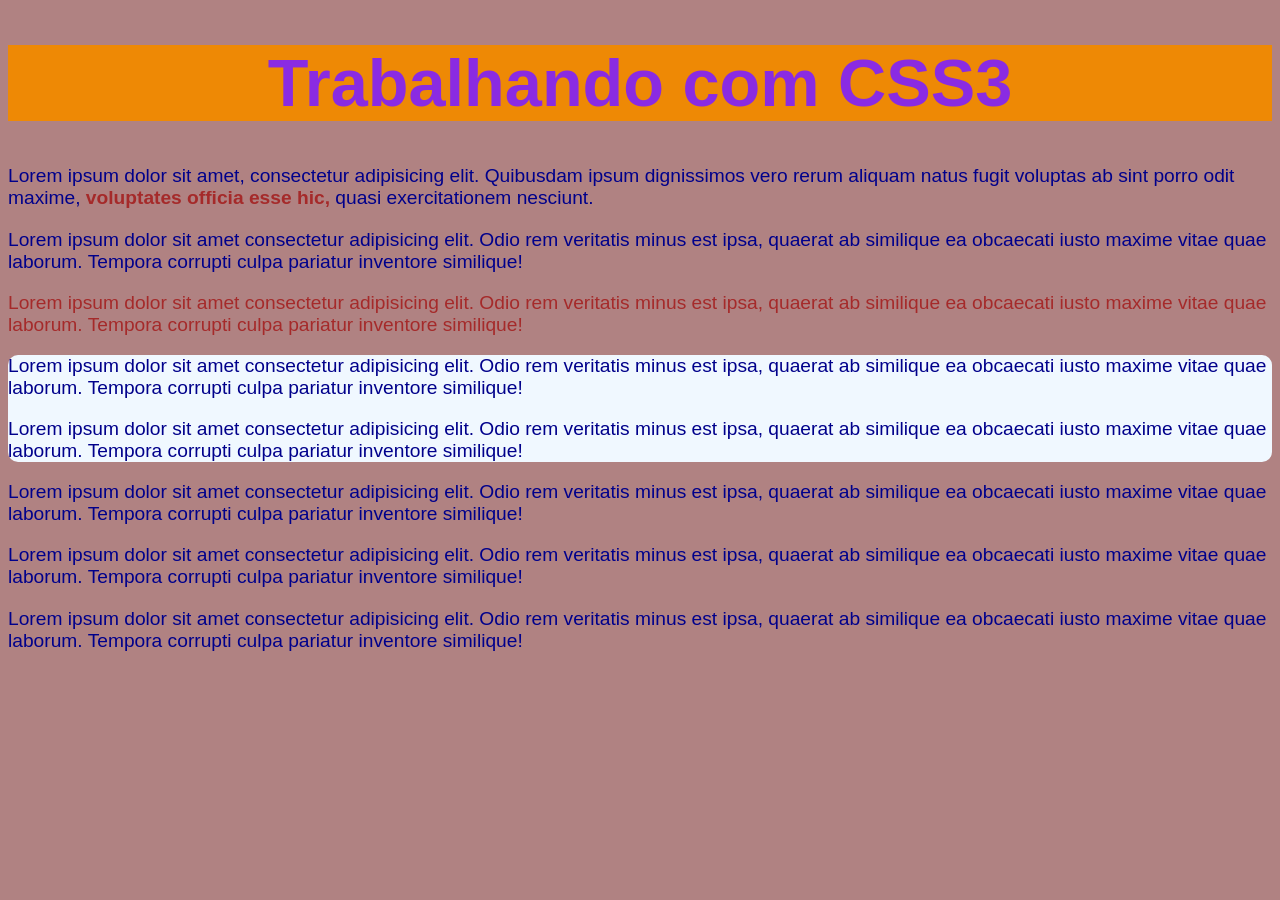
<file: css_html.html>
<!DOCTYPE html>
<html lang="pt-br">

<head>
    <meta charset="UTF-8">
    <title>Css</title>
    <!-- CSS interno -->
    <style>
        p {
            color: darkblue;
            font-family: Arial, Helvetica, sans-serif;
            font-size: larger;

        }
    </style>
</head>
<!-- trabalhando com CSS inline -->

<body style="background-color: rgb(176, 130, 130);">
    <h1
        style="color: rgb(138, 43, 226); font-family: Arial, Helvetica, sans-serif; background-color: rgb(238, 137, 5); font-size:50pt; text-align: center;">
        Trabalhando com CSS3</h1>
    <p>Lorem ipsum dolor sit amet, consectetur adipisicing elit. Quibusdam ipsum dignissimos vero rerum aliquam natus
        fugit voluptas ab sint porro odit maxime, <strong style="color: brown;"> voluptates officia esse hic,
        </strong>quasi exercitationem nesciunt.
    </p>
    <p>Lorem ipsum dolor sit amet consectetur adipisicing elit. Odio rem veritatis minus est ipsa, quaerat ab similique
        ea obcaecati iusto maxime vitae quae laborum. Tempora corrupti culpa pariatur inventore similique!</p>
    <p style="color: brown;">Lorem ipsum dolor sit amet consectetur adipisicing elit. Odio rem veritatis minus est ipsa,
        quaerat ab similique
        ea obcaecati iusto maxime vitae quae laborum. Tempora corrupti culpa pariatur inventore similique!</p>
    <section style="background-color: aliceblue; border-radius: 10px;">
        <p>Lorem ipsum dolor sit amet consectetur adipisicing elit. Odio rem veritatis minus est ipsa, quaerat ab
            similique
            ea obcaecati iusto maxime vitae quae laborum. Tempora corrupti culpa pariatur inventore similique!</p>

        <p>Lorem ipsum dolor sit amet consectetur adipisicing elit. Odio rem veritatis minus est ipsa, quaerat ab
            similique
            ea obcaecati iusto maxime vitae quae laborum. Tempora corrupti culpa pariatur inventore similique!</p>
    </section>
    <p>Lorem ipsum dolor sit amet consectetur adipisicing elit. Odio rem veritatis minus est ipsa, quaerat ab similique
        ea obcaecati iusto maxime vitae quae laborum. Tempora corrupti culpa pariatur inventore similique!</p>
    <p>Lorem ipsum dolor sit amet consectetur adipisicing elit. Odio rem veritatis minus est ipsa, quaerat ab similique
        ea obcaecati iusto maxime vitae quae laborum. Tempora corrupti culpa pariatur inventore similique!</p>
    <p>Lorem ipsum dolor sit amet consectetur adipisicing elit. Odio rem veritatis minus est ipsa, quaerat ab similique
        ea obcaecati iusto maxime vitae quae laborum. Tempora corrupti culpa pariatur inventore similique!</p>
</body>

</html>
</file>
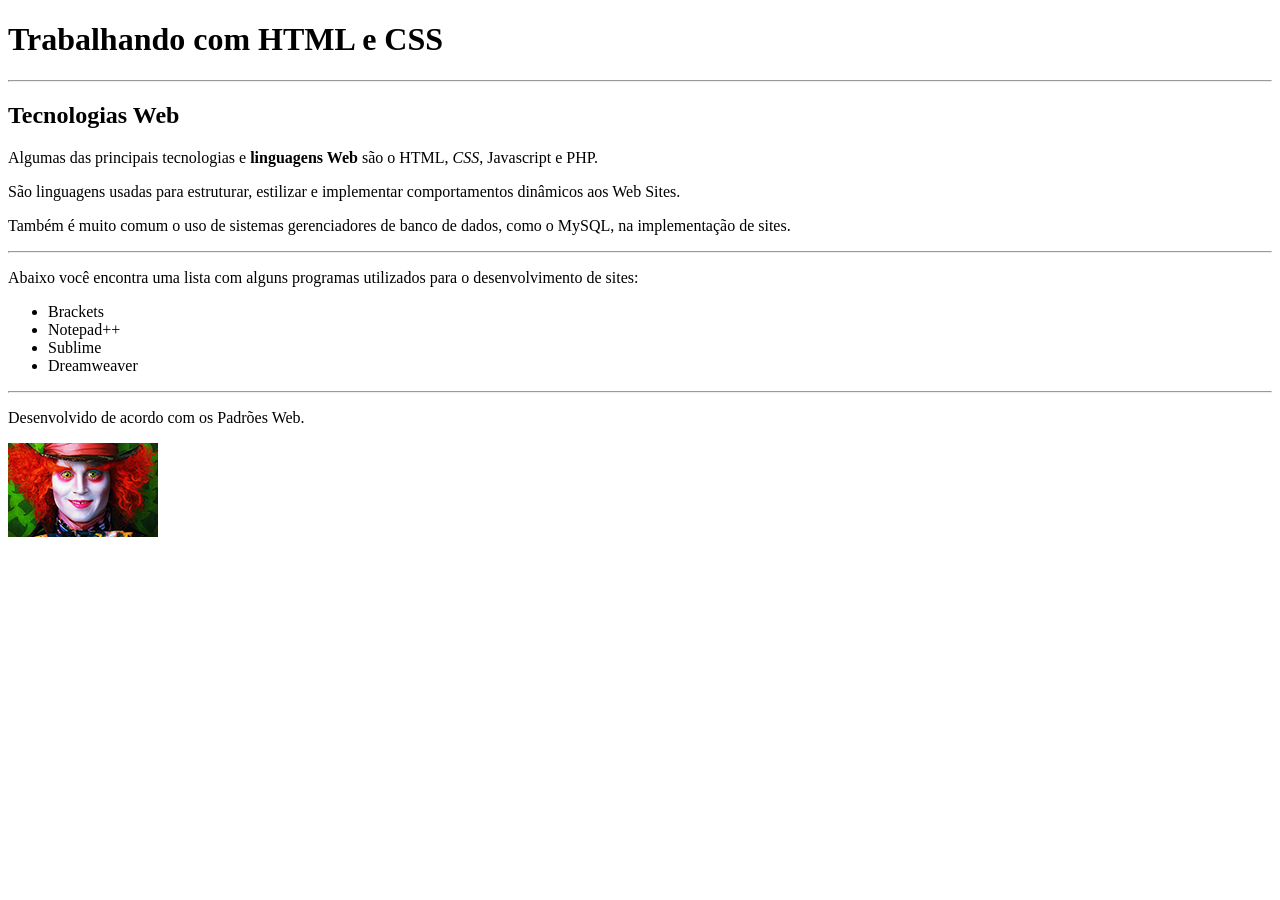
<file: exemplo_html_css.html>
<!DOCTYPE html>
<html lang="en">
<head>
    <meta charset="UTF-8">
    <meta name="viewport" content="width=device-width, initial-scale=1.0">
    <title>Document</title>
    
</head>
<style>

<body> {
    background-color:#F5DEB3
}

</style>
<body>
    <h1> Trabalhando com HTML e CSS</h1>
    <hr>
    <h2> Tecnologias Web </h2>
    <p> Algumas das principais tecnologias e <b>linguagens Web</b> são o HTML, <i>CSS</i>, Javascript e PHP.</p>
    <p> São linguagens usadas para estruturar, estilizar e implementar comportamentos dinâmicos aos Web Sites. </p>
    <p> Também é muito comum o uso de sistemas gerenciadores de banco de dados, como o MySQL, na implementação de sites.</p>
    <hr>
    <p>Abaixo você encontra uma lista com alguns programas utilizados para o desenvolvimento de sites:</p>
    <ul>
        <li>Brackets</li>
        <li>Notepad++</li>
        <li>Sublime</li>
        <li>Dreamweaver</li>
    </ul>
    <hr>
    <p >Desenvolvido de acordo com os Padrões Web.</p>
    <p><img src="img/chapeleiro_mini.jpg" alt="chapeleiro maluco"></p>
</body>
</html>
</file>
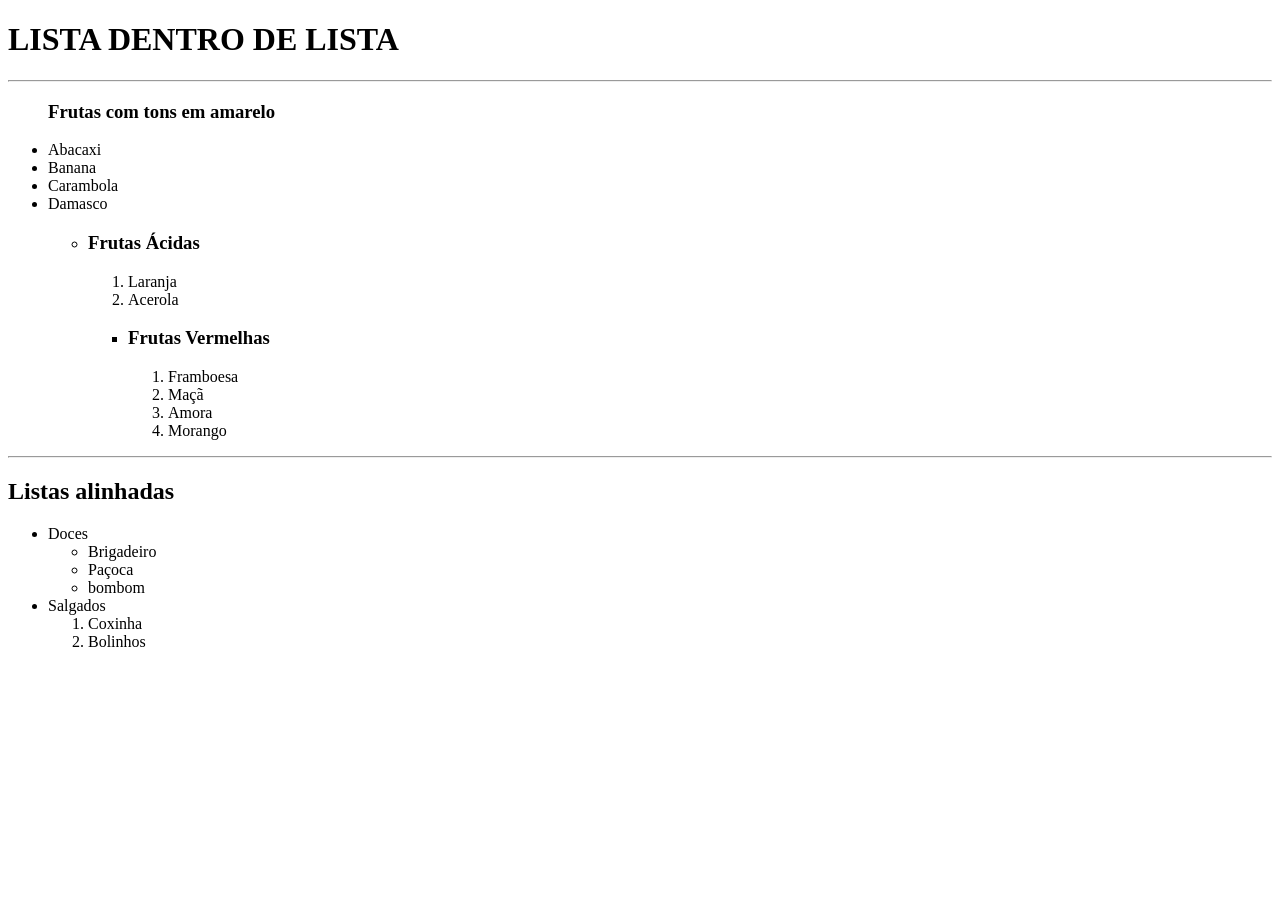
<file: exercicio_lista.html>
<!DOCTYPE html>
<html lang="pt-br">

<head>
    <meta charset="utf-8">
    <title> Lista tags</title>
</head>

<body>
    <h1>LISTA DENTRO DE LISTA</h1>
    <hr>
    <ul>
       <h3>Frutas com tons em amarelo</h3>
        <li>Abacaxi</li>
        <li>Banana</li>
        <li>Carambola</li>
        <li>Damasco</li>
        <ul>
            <li>
                <h3>Frutas Ácidas</h3>
                <ol>
                    <li>Laranja</li>
                    <li>Acerola</li>
                </ol>
            </li>
            <ul>
                <li>
                    <h3>Frutas Vermelhas</h3>
                    <ol>
                        <li>Framboesa</li>
                        <li>Maçã</li>
                        <li>Amora</li>
                        <li>Morango</li>
                    </ol>
                </li>
            </ul>
        </ul>
    </ul>
    
        <hr>
    <h2>Listas alinhadas</h2>
    <ul>
        <li>Doces
            <ul>
                <li>Brigadeiro</li>
                <li>Paçoca</li>
                <li>bombom</li>
            </ul>
        </li>
        <li>Salgados
            <ol>
                <li>Coxinha</li>
                <li>Bolinhos</li>
            </ol>
        </li>
    </ul>
</body>

</html>
</file>
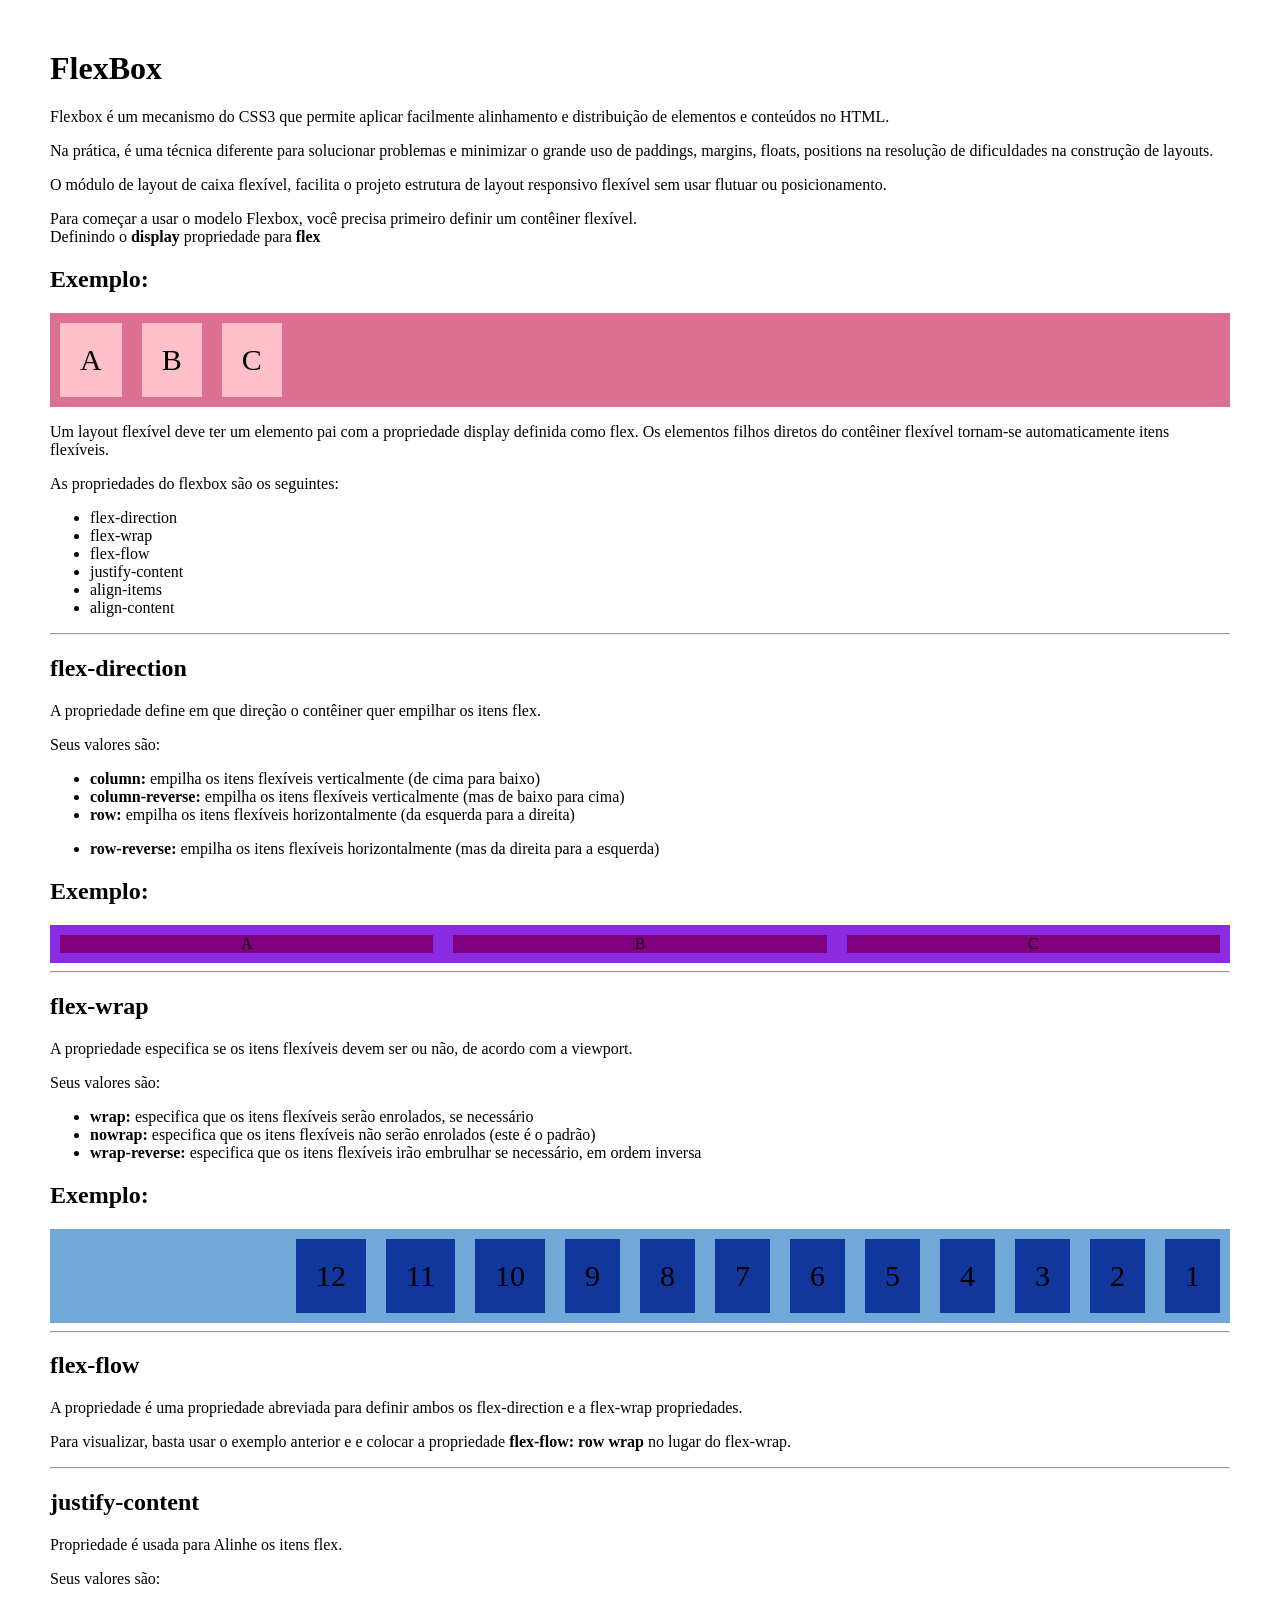
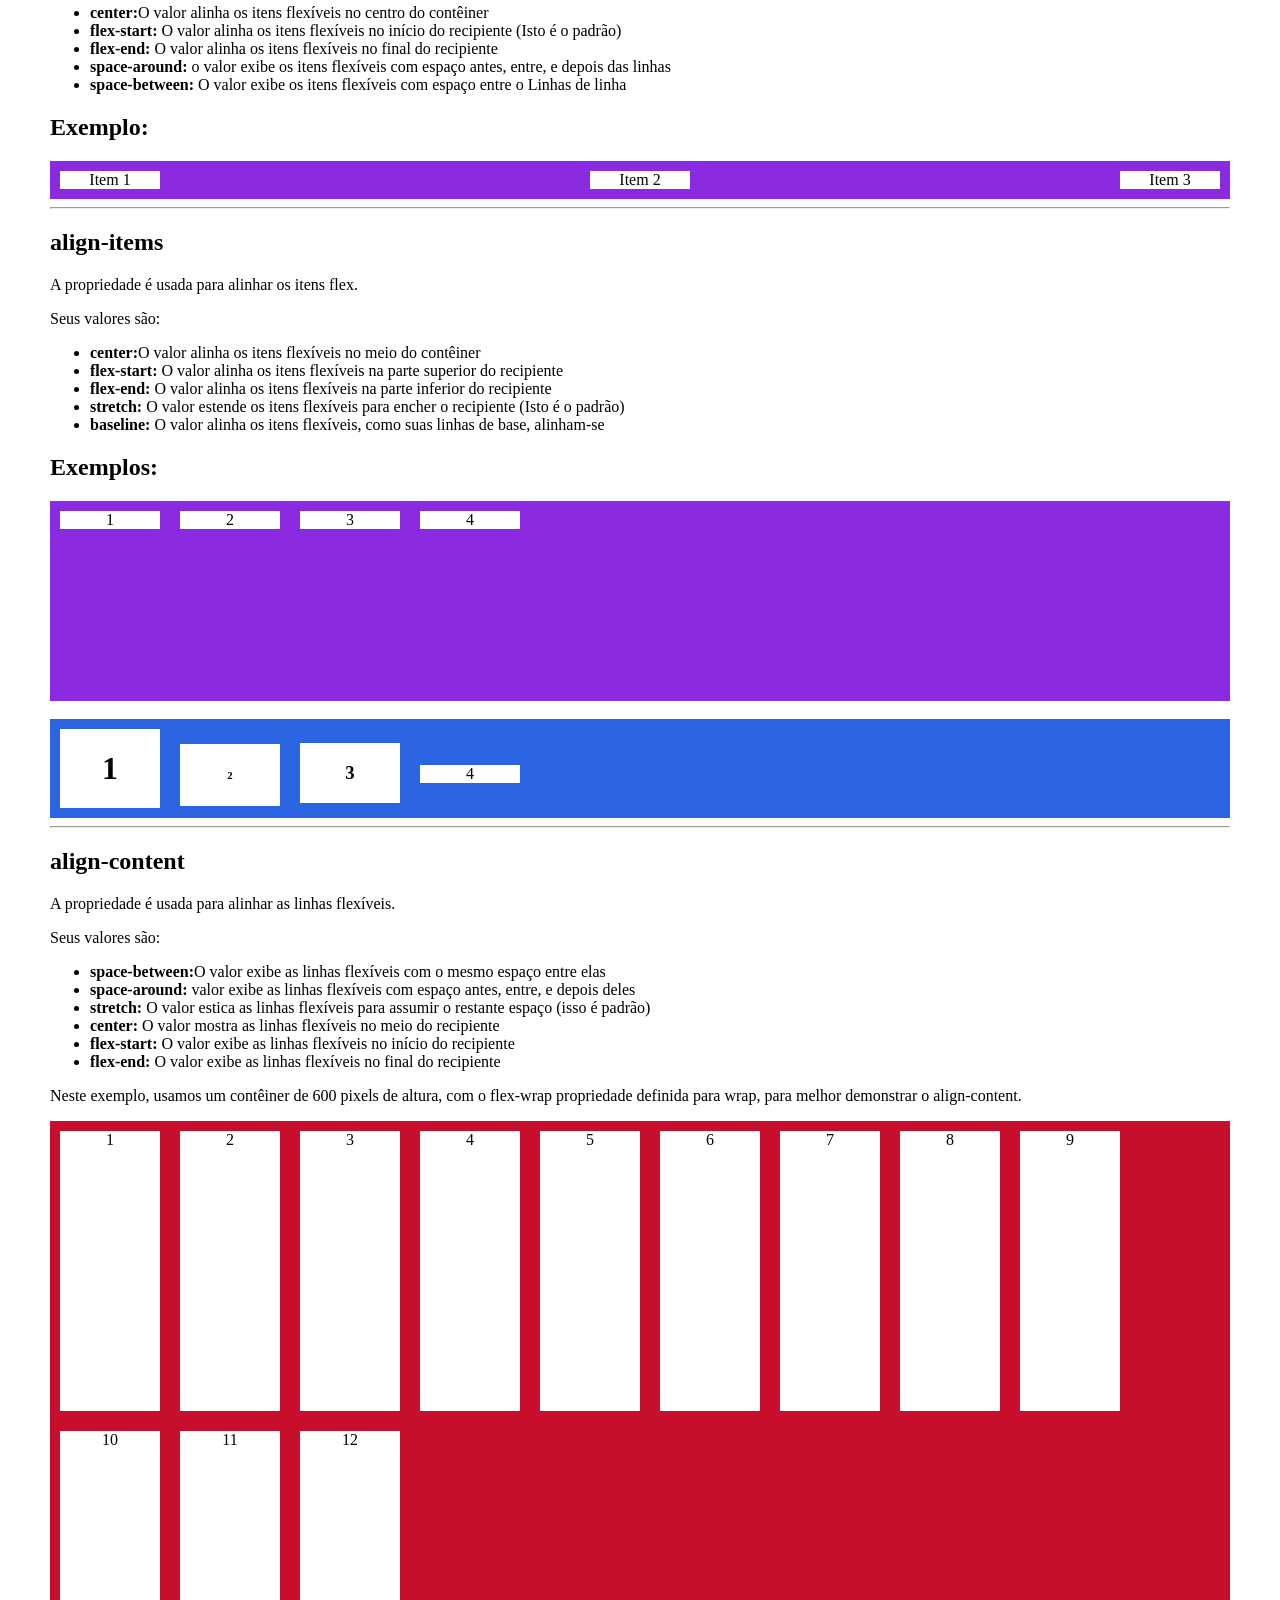
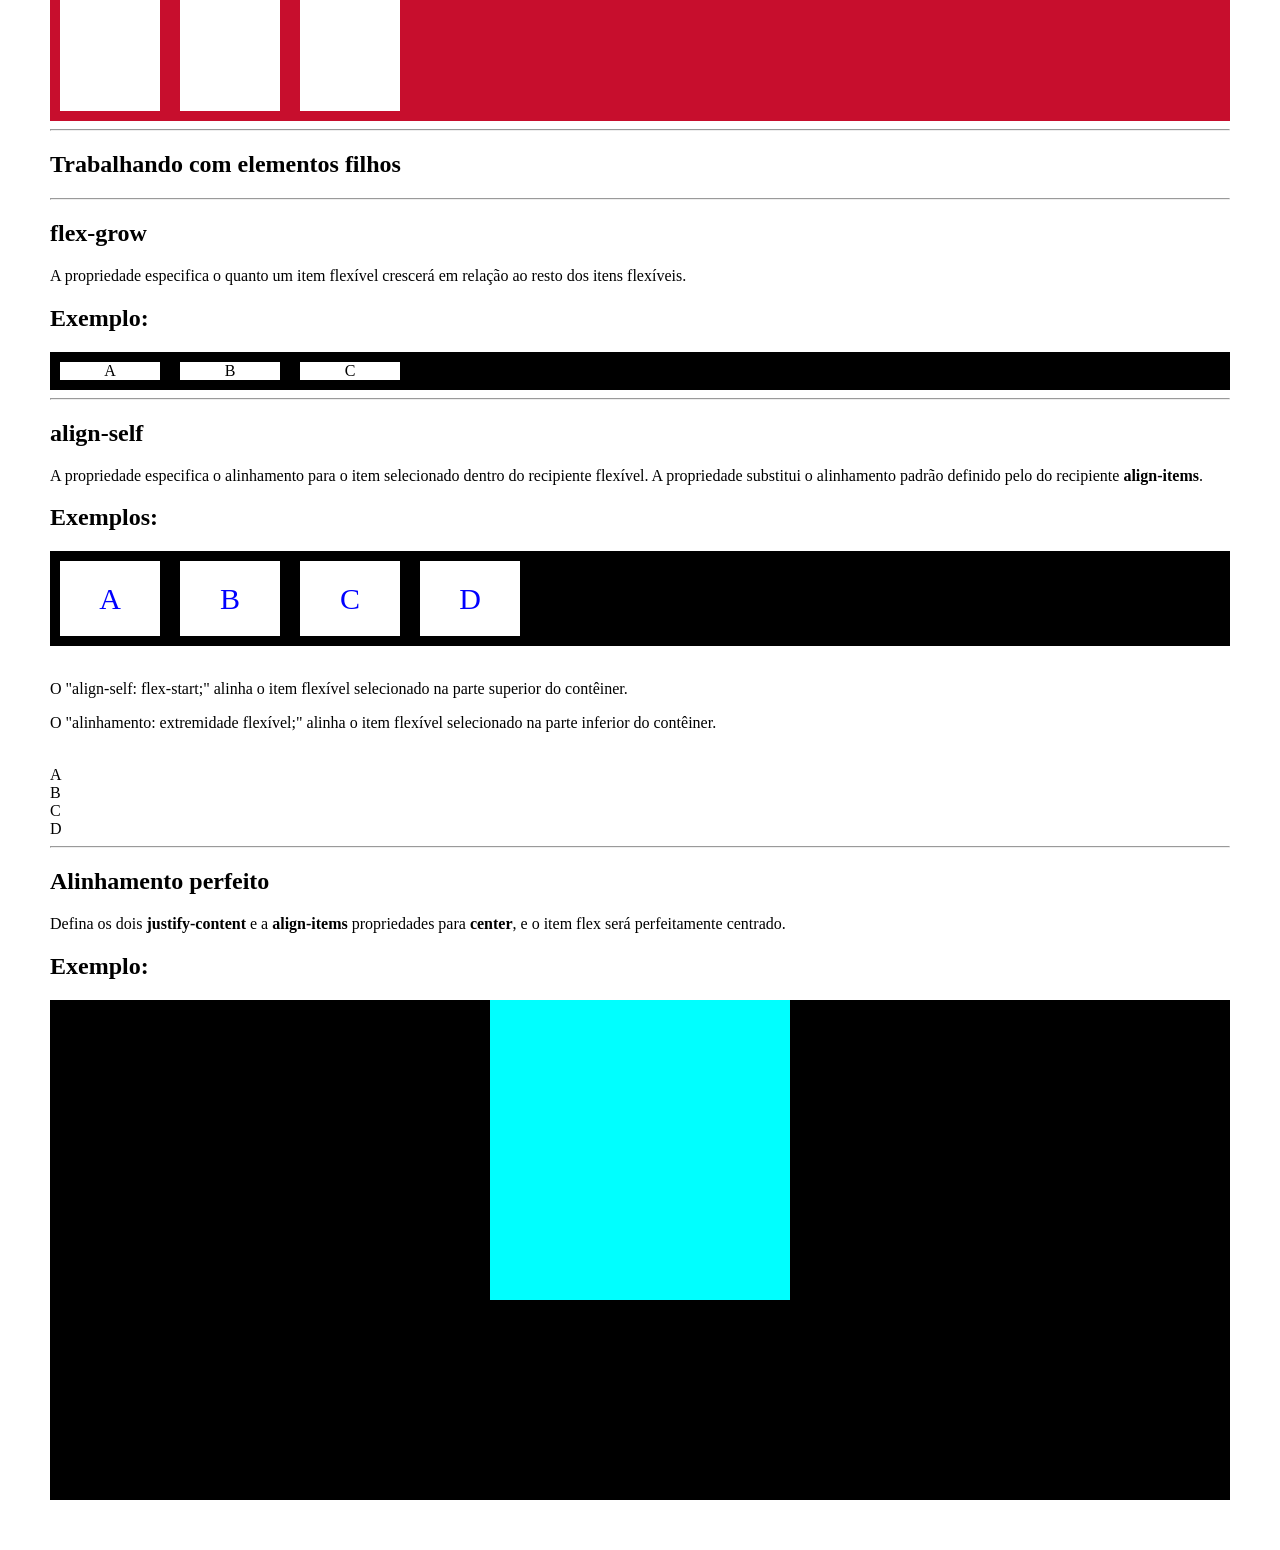
<file: flex.html>
<!DOCTYPE html>
<html lang="pt-br">

<head>
  <meta charset="UTF-8">
  <meta name="viewport" content="width=device-width, initial-scale=1.0">
  <title>Posicionamento Flexbox</title>
</head>
<style>
  body{
    margin: 50px;
    padding: 0;
  }
  .flex-container>div{
    background-color: pink;
    margin: 10px;
    padding: 20px;
    font-size: 30px;
  }
  .flex-container{
    background-color: palevioletred;
    display: flex;
  }
  .flex-direction>div{
    background-color: purple;
    width: 500px;
    margin: 10px;
    text-align: center;
  }
  .flex-direction{
    background-color: blueviolet;
    display: flex
  }
   .flex-wrap>div{
    background-color: rgb(17, 54, 156);
    margin: 10px;
    padding: 20px;
    font-size: 30px;
  }
  .flex-wrap{
    background-color: rgb(112, 169, 216);
    display: flex;
    /* flex-wrap: wrap-reverse; */
    flex-flow: row-reverse;
  }
   .flex-content>div{
    background-color: rgb(17, 54, 156);
    margin: 10px;
    padding: 20px;
    font-size: 30px;
  }
  .flexcontent{
    background-color: rgb(143, 112, 216);
    display: flex;
    align-items: flex-end;
  }
  .justify-content>div{
    background-color: white;
    width: 100px;
    margin: 10px;
    text-align: center;
  }
  .justify-content{
    background-color: blueviolet;
    display: flex;
    justify-content: space-between;
  }
  .align-items>div{
    background-color: rgb(255, 255, 255);
    width: 100px;
    margin: 10px;
    text-align: center;
  }
  .align-items{
    background-color: blueviolet;
    display: flex;
    align-items:baseline;
    height: 200px;
  }
  .align-items_base>div{
    background-color: rgb(255, 255, 255);
    width: 100px;
    margin: 10px;
    text-align: center;
  }
  .align-items_base{
    background-color: rgb(43, 101, 226);
    display: flex;
    align-items:baseline;
  }
  .align-content>div{
    background-color: rgb(255, 255, 255);
    width: 100px;
    margin: 10px;
    text-align: center;
  }
  .align-content{
    background-color: rgb(199, 14, 45);
    display: flex;
    height: 600px;
    flex-wrap: wrap;
    align-content: stretch;
    /* overflow: scroll; */
  }
  .pFlexGrow>div{
    background-color: rgb(255, 255, 255);
    width: 100px;
    margin: 10px;
    text-align: center;
  }
  .pFlexGrow{
    background-color: rgb(0, 0, 0);
    display: flex;
    align-items: stretch;
    flex-grow: inherit;
  }
   .align-self>div{
    background-color: rgb(255, 255, 255);
    width: 100px;
    margin: 10px;
    text-align: center;
    line-height: 75px;
    font-size: 30px;
    color: blue;
  }
  .align-self{
    background-color: rgb(0, 0, 0);
    display: flex;
    align-self: flex-start;
  }
  .alinhamentoPerfeito>div{
    background-color: aqua;
    width: 300px;
    height: 300px;
  }
  .alinhamentoPerfeito{
    display: flex;
    justify-content: center;
    align-content: center;
    background-color: black;
    height: 500px;
  }



  
 
 

  




</style>

<body>
  <h1>FlexBox</h1>
  <p>Flexbox é um mecanismo do CSS3 que permite aplicar facilmente alinhamento e distribuição de elementos e conteúdos
    no HTML.</p>
  <p>Na prática, é uma técnica diferente para solucionar problemas e minimizar o grande uso de paddings, margins,
    floats, positions na resolução de dificuldades na construção de layouts.</p>

  <p>O módulo de layout de caixa flexível, facilita o projeto estrutura de layout responsivo flexível sem usar flutuar
    ou posicionamento.</p>
  <p>Para começar a usar o modelo Flexbox, você precisa primeiro definir um contêiner flexível.<br>Definindo o
    <b>display</b> propriedade para <b>flex</b>
  </p>
  <h2>Exemplo: </h2>
  <div class="flex-container">
    <div>A</div>
    <div>B</div>
    <div>C</div>
  </div>
  <p>Um layout flexível deve ter um elemento pai com a propriedade display definida como flex. Os elementos filhos
    diretos do contêiner flexível tornam-se automaticamente itens flexíveis.</p>

  <p>As propriedades do flexbox são os seguintes: </p>
  <ul>
    <li>flex-direction</li>
    <li>flex-wrap</li>
    <li>flex-flow</li>
    <li>justify-content</li>
    <li>align-items</li>
    <li>align-content</li>
  </ul>
  <hr>
  <h2>flex-direction</h2>
  <p>A propriedade define em que direção o contêiner quer empilhar os itens flex.</p>
  <p>Seus valores são:</p>
  <ul>
    <li><b>column:</b> empilha os itens flexíveis verticalmente (de cima para baixo)</li>
    <li><b>column-reverse:</b> empilha os itens flexíveis verticalmente (mas de baixo para cima)</li>
    <li><b>row:</b> empilha os itens flexíveis horizontalmente (da esquerda para a direita)</li>
    <li>
      <p><b>row-reverse:</b> empilha os itens flexíveis horizontalmente (mas da direita para a esquerda)</p>
    </li>
  </ul>
  <h2>Exemplo: </h2>
  <div class="flex-direction">
    <div>A</div>
    <div>B</div>
    <div>C</div>
  </div>
  <hr>
  <h2>flex-wrap</h2>
  <p>A propriedade especifica se os itens flexíveis devem ser ou não, de acordo com a viewport.</p>
  <p>Seus valores são:</p>
  <ul>
    <li><b>wrap:</b> especifica que os itens flexíveis serão enrolados, se necessário</li>
    <li><b>nowrap:</b> especifica que os itens flexíveis não serão enrolados (este é o padrão)</li>
    <li><b>wrap-reverse:</b> especifica que os itens flexíveis irão embrulhar se necessário, em ordem inversa</li>
  </ul>
  <h2>Exemplo: </h2>
  <div class="flex-wrap">
    <div>1</div>
    <div>2</div>
    <div>3</div>
    <div>4</div>
    <div>5</div>
    <div>6</div>
    <div>7</div>
    <div>8</div>
    <div>9</div>
    <div>10</div>
    <div>11</div>
    <div>12</div>
  </div>
  <hr>
  <h2>flex-flow</h2>
  <p>A propriedade é uma propriedade abreviada para definir ambos os flex-direction e a flex-wrap propriedades.</p>
  <p>Para visualizar, basta usar o exemplo anterior e e colocar a propriedade <b>flex-flow: row wrap</b> no lugar do
    flex-wrap.</p>
  <hr>
  <h2>justify-content</h2>
  <p> Propriedade é usada para Alinhe os itens flex.</p>
  <p>Seus valores são:</p>
  <ul>
    <li><b>center:</b>O valor alinha os itens flexíveis no centro do contêiner</li>
    <li><b>flex-start:</b> O valor alinha os itens flexíveis no início do recipiente (Isto é o padrão)</li>
    <li><b>flex-end:</b> O valor alinha os itens flexíveis no final do recipiente</li>
    <li><b>space-around:</b> o valor exibe os itens flexíveis com espaço antes, entre, e depois das linhas</li>
    <li><b>space-between:</b> O valor exibe os itens flexíveis com espaço entre o Linhas de linha</li>
  </ul>
  <h2>Exemplo: </h2>
  <div class="justify-content">
    <div>Item 1</div>
    <div>Item 2</div>
    <div>Item 3</div>
  </div>
  <hr>
  <h2>align-items</h2>
  <p>A propriedade é usada para alinhar os itens flex.</p>
  <p>Seus valores são:</p>
  <ul>
    <li><b>center:</b>O valor alinha os itens flexíveis no meio do contêiner</li>
    <li><b>flex-start:</b> O valor alinha os itens flexíveis na parte superior do recipiente</li>
    <li><b>flex-end:</b> O valor alinha os itens flexíveis na parte inferior do recipiente</li>
    <li><b>stretch:</b> O valor estende os itens flexíveis para encher o recipiente (Isto é o padrão)</li>
    <li><b>baseline:</b> O valor alinha os itens flexíveis, como suas linhas de base, alinham-se</li>
  </ul>
  <h2>Exemplos:</h2>
  <div class="align-items">
    <div>1</div>
    <div>2</div>
    <div>3</div>
    <div>4</div>
  </div>
  <br>
  <div class="align-items_base">
    <div>
      <h1>1</h1>
    </div>
    <div>
      <h6>2</h6>
    </div>
    <div>
      <h3>3</h3>
    </div>
    <div>4</div>
  </div>
  <hr>
  <h2>align-content</h2>
  <p>A propriedade é usada para alinhar as linhas flexíveis.</p>
  <p>Seus valores são:</p>
  <ul>
    <li><b>space-between:</b>O valor exibe as linhas flexíveis com o mesmo espaço entre elas</li>
    <li><b>space-around:</b> valor exibe as linhas flexíveis com espaço antes, entre, e depois deles</li>
    <li><b>stretch:</b> O valor estica as linhas flexíveis para assumir o restante espaço (isso é padrão)</li>
    <li><b>center:</b> O valor mostra as linhas flexíveis no meio do recipiente</li>
    <li><b>flex-start:</b> O valor exibe as linhas flexíveis no início do recipiente</li>
    <li><b>flex-end:</b> O valor exibe as linhas flexíveis no final do recipiente</li>

  </ul>
  <p>Neste exemplo, usamos um contêiner de 600 pixels de altura, com o flex-wrap propriedade definida para wrap, para
    melhor demonstrar o align-content.</p>
  <div class="align-content">
    <div>1</div>
    <div>2</div>
    <div>3</div>
    <div>4</div>
    <div>5</div>
    <div>6</div>
    <div>7</div>
    <div>8</div>
    <div>9</div>
    <div>10</div>
    <div>11</div>
    <div>12</div>
  </div>
  <hr>
  <h2>Trabalhando com elementos filhos</h2>
  <hr>
  <h2>flex-grow</h2>
  <p>A propriedade especifica o quanto um item flexível crescerá em relação ao resto dos itens flexíveis.</p>
  <h2>Exemplo:</h2>
  <div class="pFlexGrow">
    <div>A</div>
    <div >B</div>
    <div >C</div>
  </div>
  <hr>
  <h2>align-self</h2>
  <p>A propriedade especifica o alinhamento para o item selecionado dentro do recipiente flexível. A propriedade
    substitui o alinhamento padrão definido pelo do recipiente <b>align-items</b>.</p>

  <h2>Exemplos:</h2>
  <div class="align-self">
    <div>A</div>
    <div>B</div>
    <div >C</div>
    <div>D</div>
  </div>
  <br>
  <p>O "align-self: flex-start;" alinha o item flexível selecionado na parte superior do contêiner.</p>

  <p> O "alinhamento: extremidade flexível;" alinha o item flexível selecionado na parte inferior do contêiner.</p>
  <br>
  <div class="align-self2">
    <div>A</div>
    <div >B</div>
    <div >C</div>
    <div>D</div>
  </div>
  <hr>
  <h2></h2>
  <h2>Alinhamento perfeito</h2>
  <p>Defina os dois <b>justify-content</b> e a <b>align-items</b> propriedades para <b>center</b>, e o item flex será
    perfeitamente centrado.</p>
  <h2>Exemplo:</h2>
  <div class="alinhamentoPerfeito">
    <div></div>
  </div>

</body>

</html>
</file>
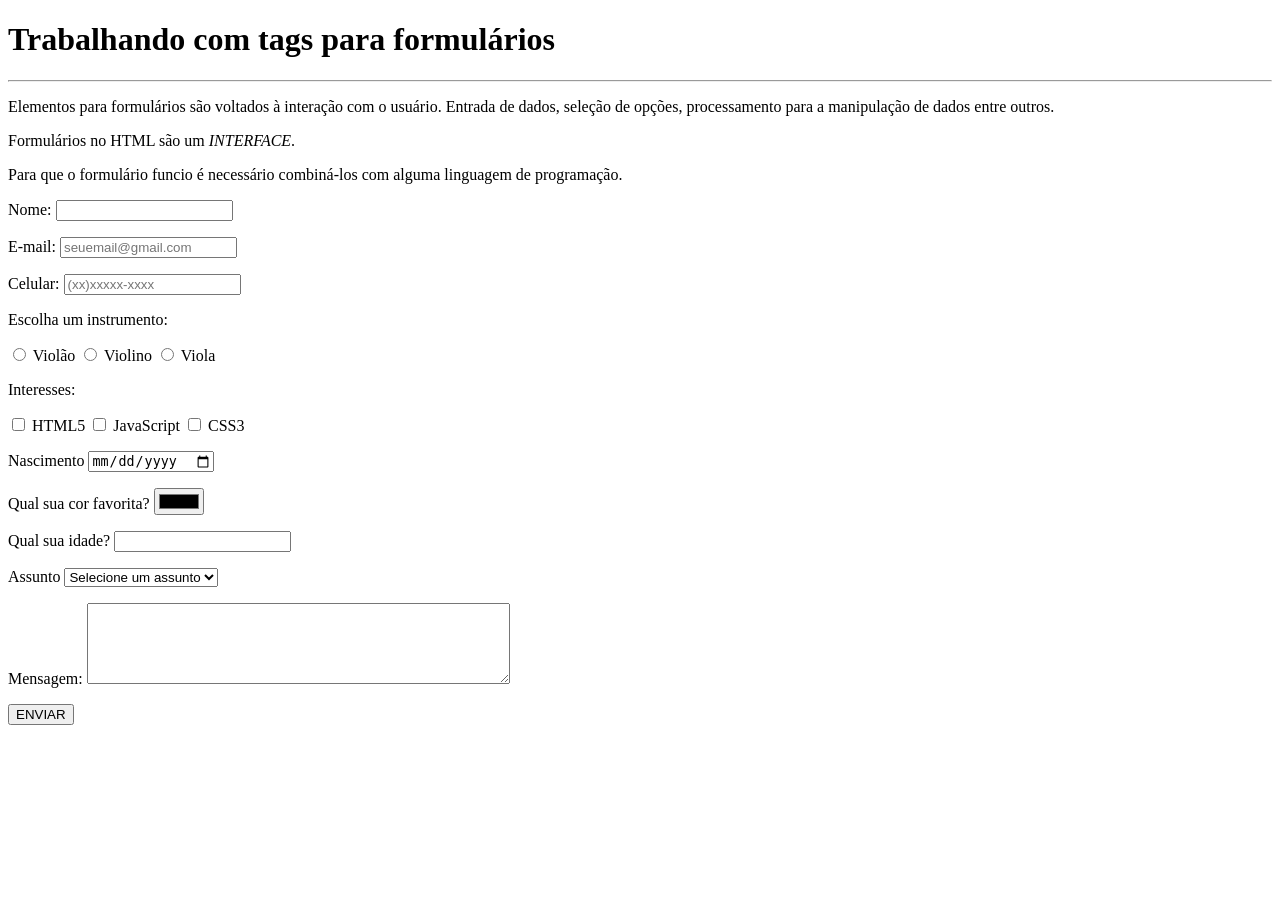
<file: formularios.html>
<!DOCTYPE html>
<html lang="pt-br">

<head>
    <meta charset="UTF-8">
    <title>Formulários</title>
</head>

<body>
    <h1>Trabalhando com tags para formulários</h1>
    <hr>
    <p>Elementos para formulários são voltados à interação com o usuário. Entrada de dados, seleção de opções,
        processamento para a manipulação de dados entre outros.</p>
    <p>Formulários no HTML são um <i>INTERFACE</i>.</p>
    <p>Para que o formulário funcio é necessário combiná-los com alguma linguagem de programação.</p>

    <form action="#" method="post">

        <p>
            <label for="nome">Nome:</label>
            <input required id="nome" type="text" name="nome">
        </p>
        <p>
            <label for="email">E-mail:</label>
            <input required id="email" type="email" name="email" placeholder="seuemail@gmail.com">
        </p>
        <p>
            <label for="celular">Celular:</label>
            <input required id="celular" type="tel" name="celular" placeholder="(xx)xxxxx-xxxx">
        </p>
        <p>Escolha um instrumento:</p>
        <p>
            <input type="radio" id="instrumento" name="corda">
            <label for="instrumento">Violão</label>
            <input type="radio" id="instrumento" name="corda">
            <label for="instrumento">Violino</label>
            <input type="radio" id="instrumento" name="corda">
            <label for="instrumento">Viola</label>
        </p>
        <p>Interesses: </p>
        <p>
            <input type="checkbox" id="interesses" name="interesses">
            <label for="html5">HTML5</label>
            <input type="checkbox" id="interesses" name="interesses">
            <label for="javascript">JavaScript</label>
            <input type="checkbox" id="interesses" name="interesses">
            <label for="css3">CSS3</label>
        </p>
        <p>
            <label for="nascimento">Nascimento</label>
            <input type="date" id="nascimento" name="nascimento">
        </p>
        <p>
            <label for="cor">Qual sua cor favorita?</label>
            <input type="color" id="cor" name="cor">
        </p>
        <p>
            <label for="idade">Qual sua idade?</label>
            <input type="number" id="idade" name="idade">
        </p>
        <p>
            <label for="assunto">Assunto</label>
            <select name="assunto" id="assunto">
                <option value="">Selecione um assunto</option>
                <option value="elogios">Elogios</option>
                <option value="reclamacao">Reclamação</option>
                <option value="outros">Outros</option>
            </select>
        </p>
        <p>
            <label for="mensagem">Mensagem:</label>
            <textarea name="mensagem" id="mensagem" cols="50" rows="5"></textarea>
        </p>
<button onclick="#">ENVIAR</button>


    </form>







</body>

</html>
</file>
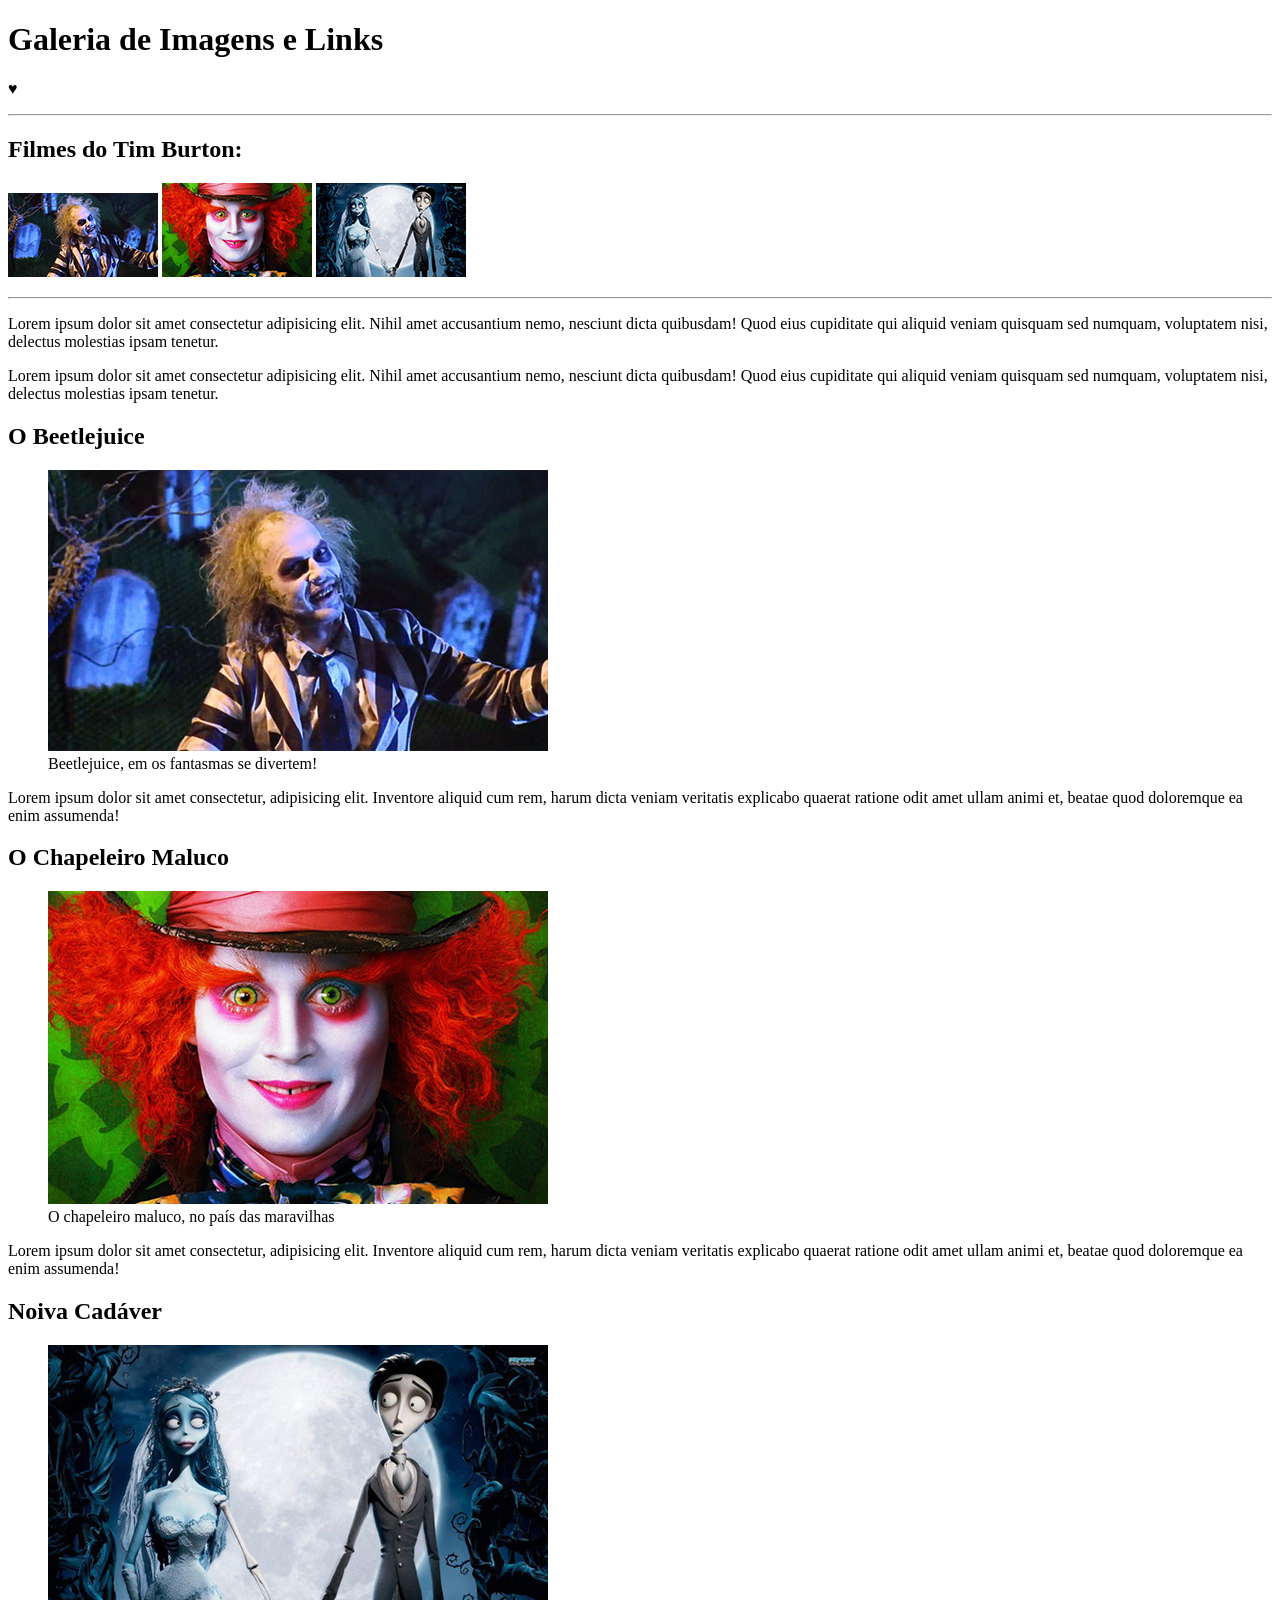
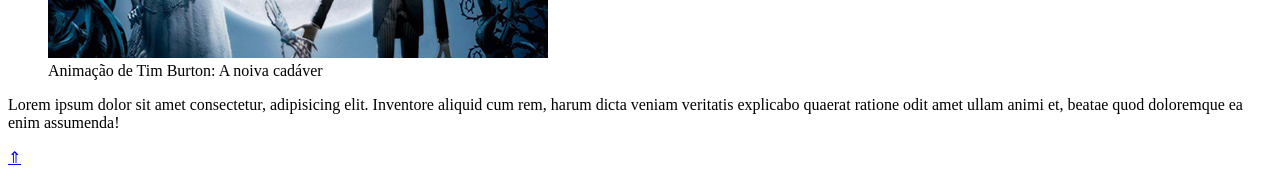
<file: galeria_imagem.html>
<!DOCTYPE html>
<html lang="pt-br">

<head>
    <meta charset="UTF-8">
    <title>Galeria de imagem</title>
</head>

<body>
    <h1>
        Galeria de Imagens e Links
    </h1>
    <a id="topo"></a>
    <p>	&#9829;</p>
    <hr>
    <h2>Filmes do Tim Burton:</h2>

    <p>
        <a href="#beetlejuice"><img src="img/beetlejuice_mini.jpg" alt="Beetlejuice"></a>
       <a href="#chapeleiro"> <img src="img/chapeleiro_mini.jpg" alt="Chapeleiro maluco"></a>
        <a href="#noiva"><img src="img/noiva_cadaver_mini.jpg" alt="Noiva cadáver"></a>
    </p>
    <hr>
    <p>Lorem ipsum dolor sit amet consectetur adipisicing elit. Nihil amet accusantium nemo, nesciunt dicta quibusdam!
        Quod eius cupiditate qui aliquid veniam quisquam sed numquam, voluptatem nisi, delectus molestias ipsam tenetur.
    </p>
    <p>Lorem ipsum dolor sit amet consectetur adipisicing elit. Nihil amet accusantium nemo, nesciunt dicta quibusdam!
        Quod eius cupiditate qui aliquid veniam quisquam sed numquam, voluptatem nisi, delectus molestias ipsam tenetur.
    </p>
    <h2> O Beetlejuice</h2>
    <a id="beetlejuice"></a>
    <figure>
        <img  src="img/beetlejuice.jpg" alt="Beetlejuice">
        <figcaption> Beetlejuice, em os fantasmas se divertem!</figcaption>
    </figure>
    <p>Lorem ipsum dolor sit amet consectetur, adipisicing elit. Inventore aliquid cum rem, harum dicta veniam veritatis explicabo quaerat ratione odit amet ullam animi et, beatae quod doloremque ea enim assumenda!</p>
        <h2> O Chapeleiro Maluco</h2>
        <a id="chapeleiro"></a>
    <figure>
        <img src="img/chapeleiro.jpg" alt="Chapeleiro Maluco">
        <figcaption> O chapeleiro maluco, no país das maravilhas</figcaption>
    </figure>
        <p>Lorem ipsum dolor sit amet consectetur, adipisicing elit. Inventore aliquid cum rem, harum dicta veniam veritatis explicabo quaerat ratione odit amet ullam animi et, beatae quod doloremque ea enim assumenda!</p>
        <h2> Noiva Cadáver</h2>
        <a id="noiva"></a>
    <figure>
        <img src="img/noiva_cadaver.jpg" alt="Noiva">
        <figcaption> Animação de Tim Burton: A noiva cadáver</figcaption>
    </figure>
        <p>Lorem ipsum dolor sit amet consectetur, adipisicing elit. Inventore aliquid cum rem, harum dicta veniam veritatis explicabo quaerat ratione odit amet ullam animi et, beatae quod doloremque ea enim assumenda!</p>
        <p><a href="#topo">&#8657;</a></p>
</body>

</html>
</file>
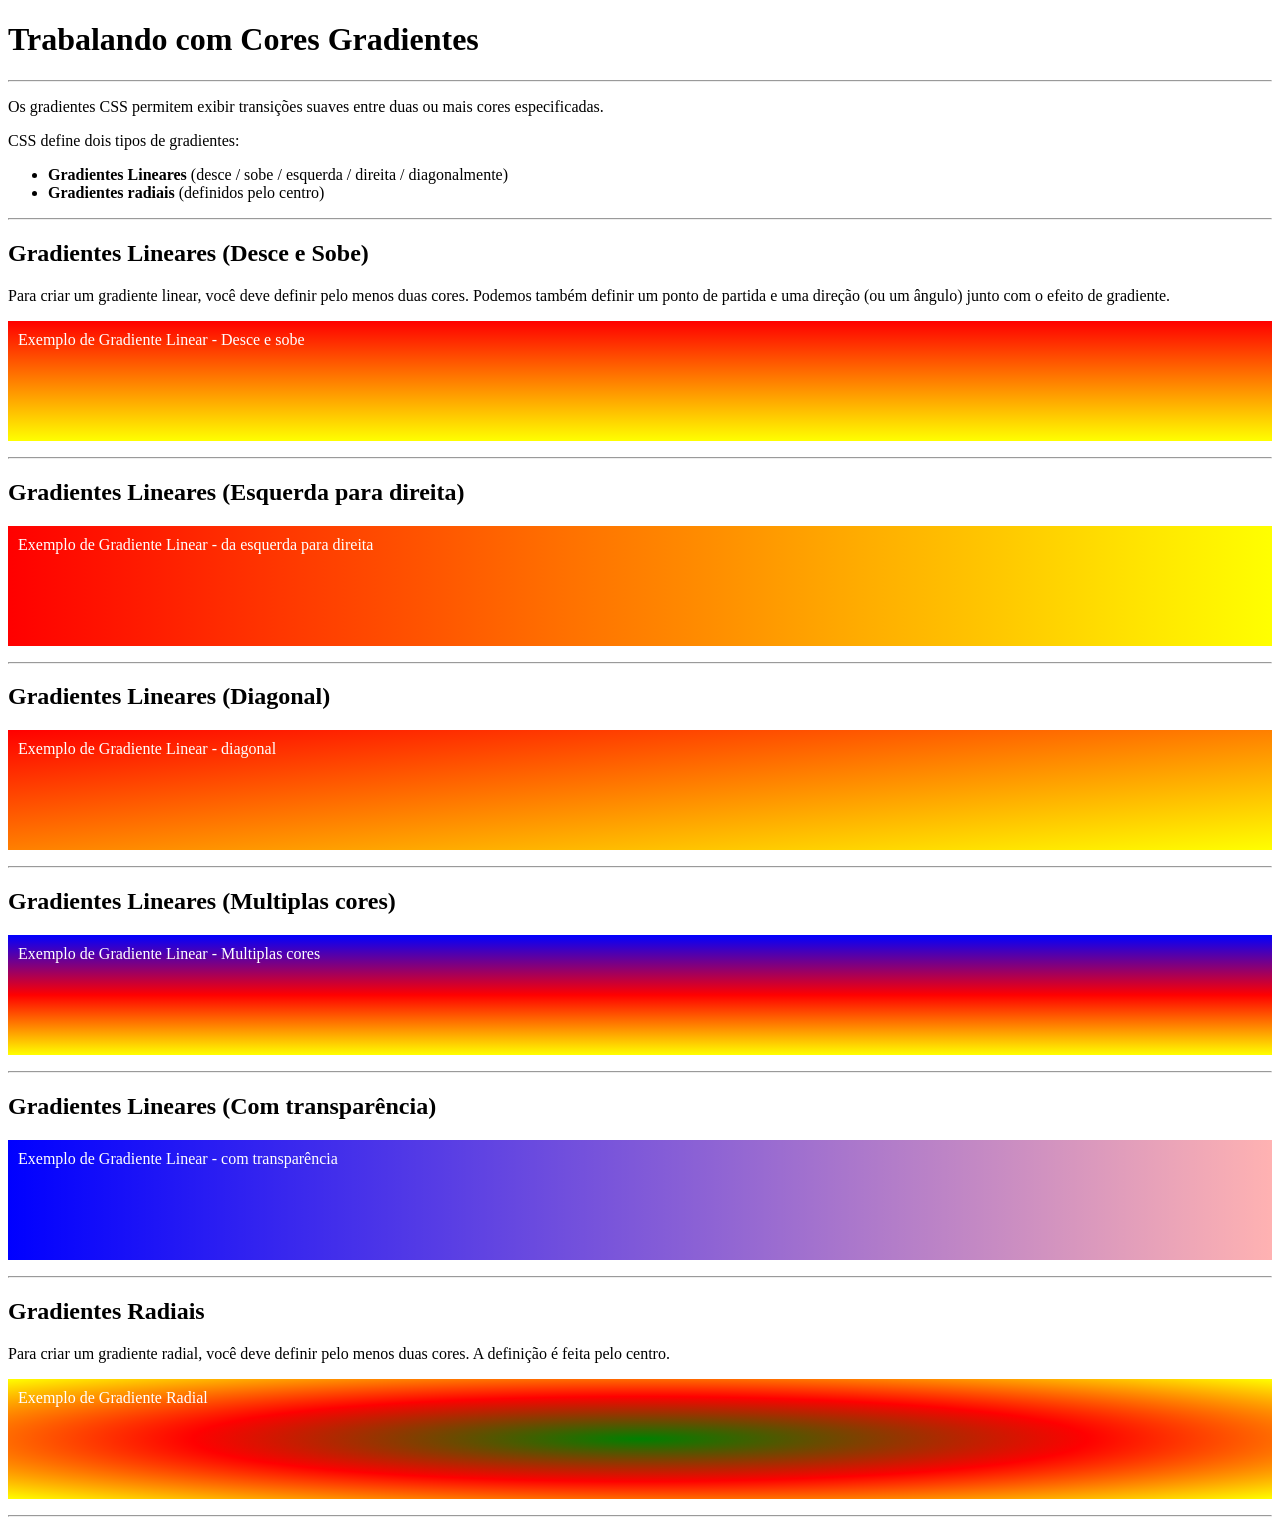
<file: gradiente.html>
<!DOCTYPE html>
<html lang="pt-br">
  <head>
      <meta charset="utf-8">
      <title>Gradientes</title>  
      <style>
        #gradl{
            background-image: linear-gradient(red, yellow);
            height: 100px;
            color: white;
            padding: 10px;
        }
        #gradle{
            background-image: linear-gradient(to right, red, yellow);
            height: 100px;
            color: white;
            padding: 10px;
        }
        #gradld{
              background-image: linear-gradient(to bottom right, red, yellow);
            height: 100px;
            color: white;
            padding: 10px;
        }
         #gradlm{
              background-image: linear-gradient(blue, red, yellow);
            height: 100px;
            color: white;
            padding: 10px;
        }
        #gradlt{
               background-image: linear-gradient(to right, rgba(0,0,255,1), rgba(255,0,0,0.3));
            height: 100px;
            color: white;
            padding: 10px;
        }
        #gradr{
            background-image: radial-gradient(green,red,yellow);
                height: 100px;
            color: white;
            padding: 10px;
        }
      </style>
  </head>  
    <body>
        
    <h1>Trabalando com Cores Gradientes </h1>   
     <hr>
    <p>Os gradientes CSS permitem exibir transições suaves entre duas ou mais cores especificadas. </p>
    
     <p>CSS define dois tipos de gradientes:</p>
        
    <ul>
        <li><b>Gradientes Lineares</b> (desce / sobe / esquerda / direita / diagonalmente)</li>
        <li><b>Gradientes radiais</b> (definidos pelo centro)</li>
        
    </ul>
         <hr>
         
        <h2>Gradientes Lineares (Desce e Sobe)</h2> 
        
        <p>Para criar um gradiente linear, você deve definir pelo menos duas cores. Podemos também definir um ponto de partida e uma direção (ou um ângulo) junto com o efeito de gradiente.</p>
         
         <p id="gradl">Exemplo de Gradiente Linear - Desce e sobe</p>
         <hr>
         <h2>Gradientes Lineares (Esquerda para direita)</h2> 
         
         <p id="gradle">Exemplo de Gradiente Linear - da esquerda para direita</p>
         <hr>
         <h2>Gradientes Lineares (Diagonal)</h2> 
         
         <p id="gradld" >Exemplo de Gradiente Linear - diagonal</p>
         <hr>
         <h2>Gradientes Lineares (Multiplas cores)</h2> 
         
         <p id="gradlm">Exemplo de Gradiente Linear - Multiplas cores</p>
         <hr>
         <h2>Gradientes Lineares (Com transparência)</h2> 
         
         <p id="gradlt">Exemplo de Gradiente Linear - com transparência</p>
         <hr>
         
         <h2>Gradientes Radiais </h2> 
        
        <p>Para criar um gradiente radial, você deve definir pelo menos duas cores. A definição é feita pelo centro.</p>
         
         <p id="gradr">Exemplo de Gradiente Radial</p>
         <hr> 
    </body>

</html>
</file>
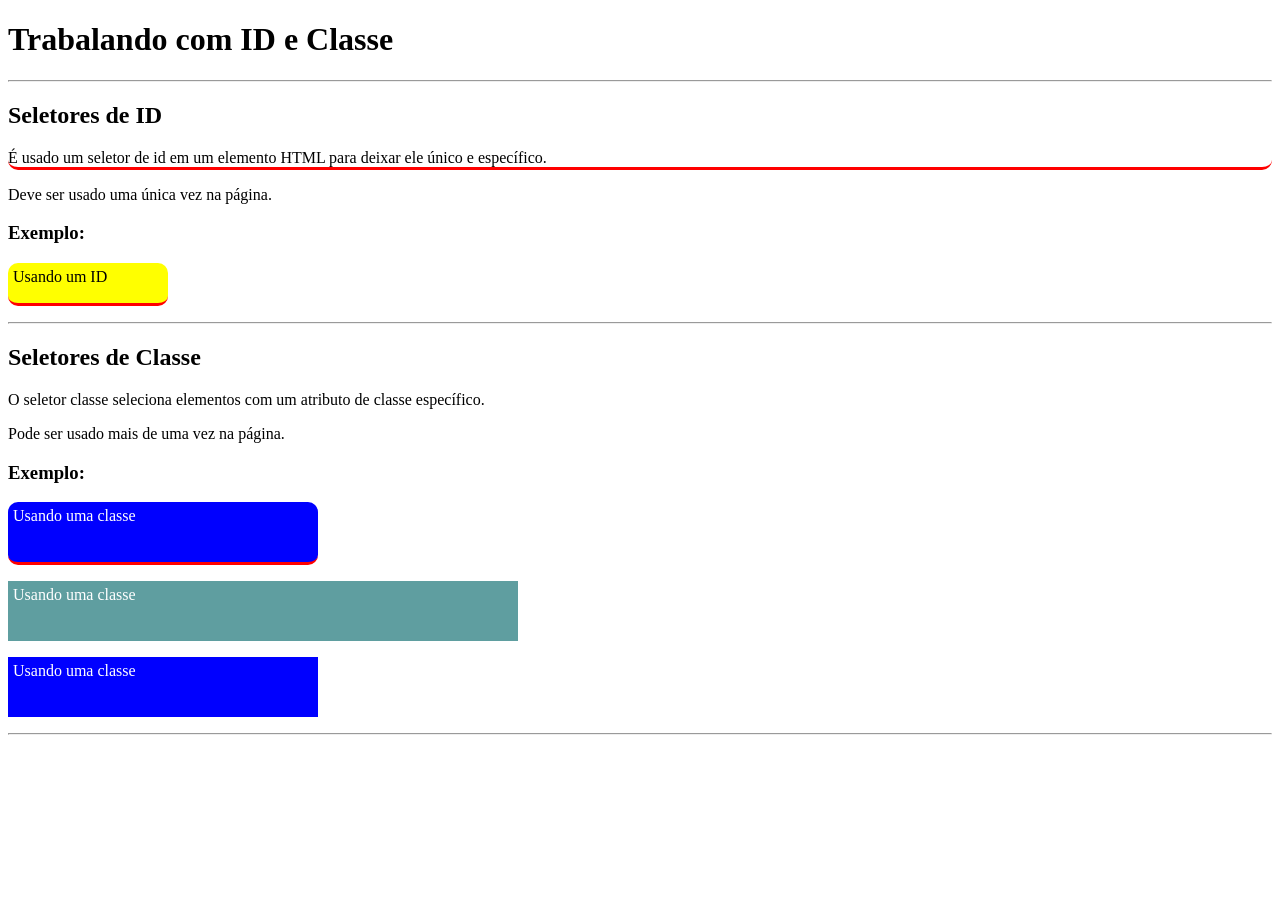
<file: id_classe.html>
<!DOCTYPE html>
<html lang="pt-br">
  <head>
      <meta charset="utf-8">
      <title>Seletores ID e CLASS</title>
  <style>
    #unico{
      height: 30px;
      width: 150px;
      background-color: yellow;
      padding: 5px;
    }
    .categoria{
      height: 50px;
      width: 300px;
      background-color: blue;
      padding: 5px;
      color: white;
    }
    #meio{
      width: 500px;
      background-color: cadetblue;
    }
    .arredondamento{
      border-radius: 10px;
      border-bottom: solid 3px red;
    }

  </style>
  </head>  
    <body>
        
    <h1>Trabalando com ID e Classe</h1>   
     <hr>
     <h2>Seletores de ID</h2>
    <p class="arredondamento">É usado um seletor de id em um elemento HTML para deixar ele único e específico. </p>
    <p>Deve ser usado uma única vez na página. </p>
    <h3>Exemplo:</h3>
    <p id="unico" class="arredondamento">Usando um ID</p>
  
    <hr>
  
   <h2>Seletores de Classe</h2>
    <p>O seletor classe seleciona elementos com um atributo de classe específico. </p>
    <p>Pode ser usado mais de uma vez na página. </p>
    <h3>Exemplo:</h3>
    <p class="categoria arredondamento">Usando uma classe</p>
    <p class="categoria" id="meio">Usando uma classe</p>
    <p class="categoria">Usando uma classe</p>
    
    <hr>
    
    </body>
    

    
</html>
</file>
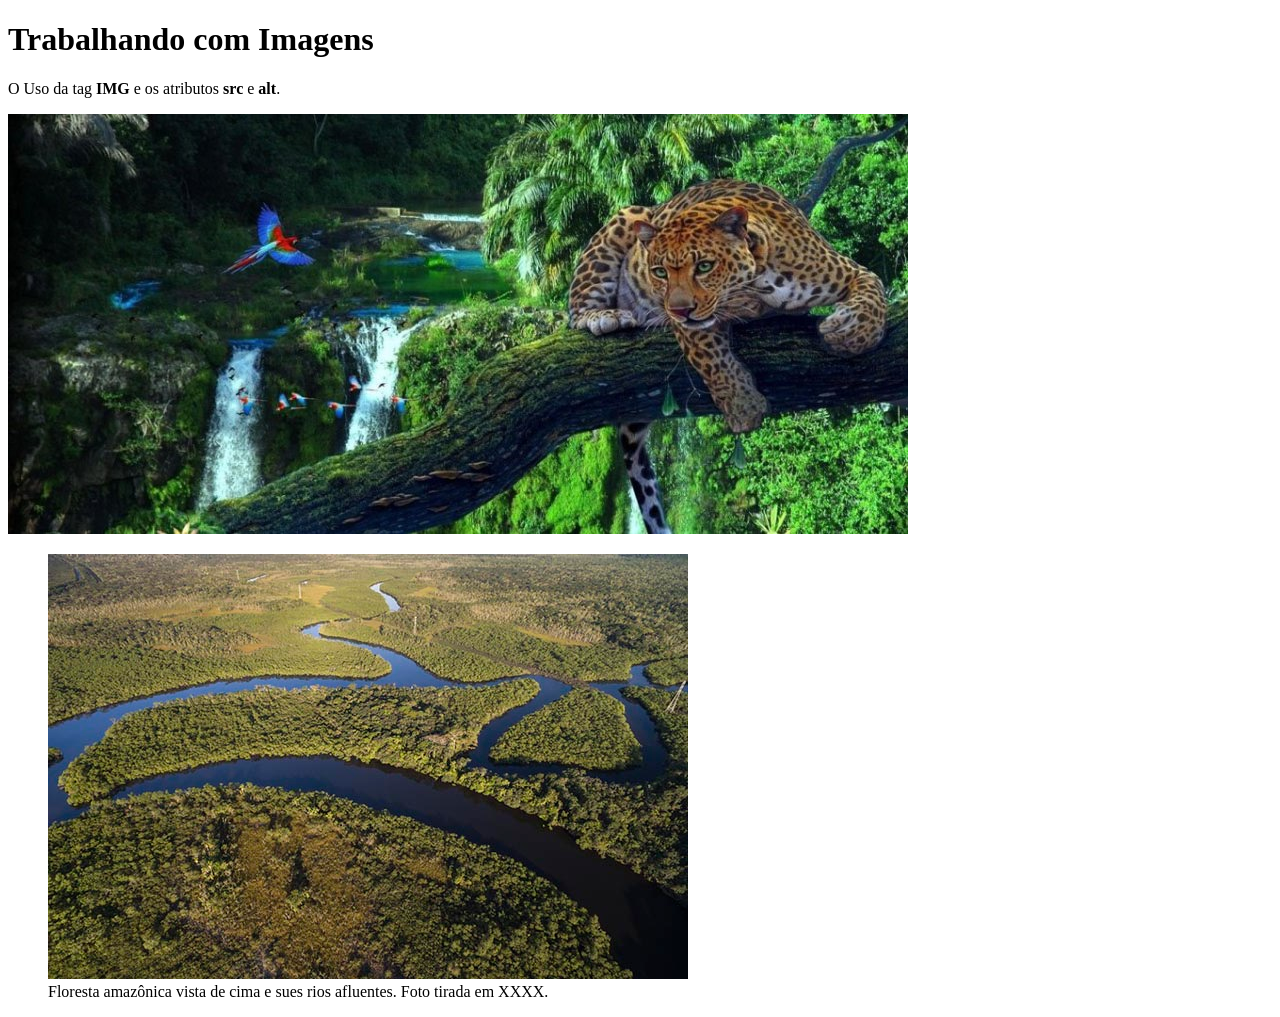
<file: imagens.html>
<!DOCTYPE html>
<html lang="pt-br">
    <head>
        <meta charset="UTF-8">
        <title>Trabalhando com Imagens</title>
    </head>
    <body>
        <h1>Trabalhando com Imagens</h1>
        <p>O Uso da tag <b>IMG</b> e os atributos <b>src</b> e <b>alt</b>.</p>
        <p>
            <img src="img/onca.jpg" alt="Onça pintada deitada sobre um galho de uma árvore.">
        </p>
        <figure> <img src="img/floresta-amazonica-vista-aerea.jpg" alt="Floresta amazônica vista de cima. ">
            <figcaption>
Floresta amazônica vista de cima e sues rios afluentes. Foto tirada em XXXX.
            </figcaption>
        </figure>
    </body>
</html>
</file>
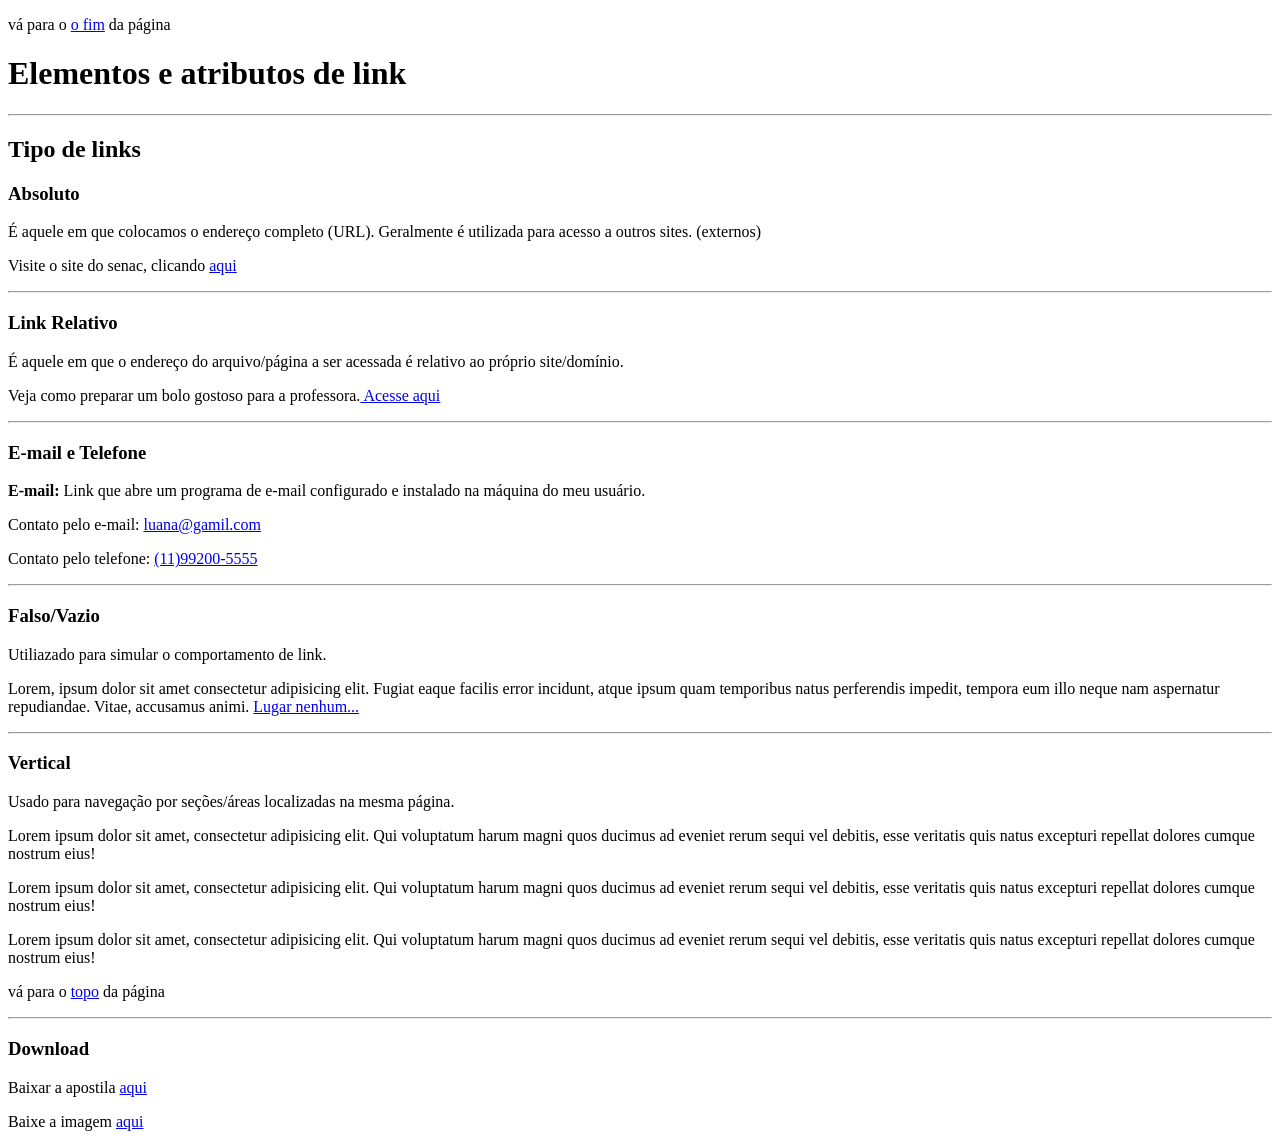
<file: links.html>
<!DOCTYPE html>
<html lang="pt-br">
<head>
    <meta charset="UTF-8">
    <title>Trabalhando com Links</title>
</head>
<body>
<a id="topo"></a>
<p>vá para o <a href="#fim">o fim</a> da página</p>
<h1>Elementos e atributos de link</h1>
<hr>
<h2>Tipo de links</h2>
<h3>Absoluto</h3>
<p>É aquele  em que colocamos o endereço completo (URL). Geralmente é utilizada para acesso a outros sites. (externos) </p>
<!-- href => indicar o endereço (URL) 
  target => indica de que maneira o link será aberto-->
<p>Visite o site do senac, clicando <a href="https://www.sp.senac.br/cursos-tecnicos/curso-tecnico-em-informatica-para-internet" target="_blank"> aqui </a> <p>
<hr>
<h3>Link Relativo</h3>
<p>É aquele em que o endereço do arquivo/página a ser acessada é relativo ao próprio site/domínio.</p>
<p>Veja como preparar um bolo gostoso para a professora.<a href="listas.html"> Acesse aqui</a></p>
<hr>
<h3>E-mail e Telefone</h3>
<p><b>E-mail:</b> Link que abre um programa de e-mail configurado e instalado na máquina do meu usuário.</p> 
<p>Contato pelo e-mail: <a href="mailto:luana@gmail.com">luana@gamil.com</a></p>
<p>Contato pelo telefone: <a href="tel:+5511992005555">(11)99200-5555</a></p>
<hr>
<h3>Falso/Vazio</h3>
<p>Utiliazado para simular o comportamento de link.</p>
<p>Lorem, ipsum dolor sit amet consectetur adipisicing elit. Fugiat eaque facilis error incidunt, atque ipsum quam temporibus natus perferendis impedit, tempora eum illo neque nam aspernatur repudiandae. Vitae, accusamus animi. <a href="#">Lugar nenhum...</a></p>
<hr>
<h3>Vertical</h3>
<p>Usado para navegação por seções/áreas localizadas na mesma página.</p>
<p>Lorem ipsum dolor sit amet, consectetur adipisicing elit. Qui voluptatum harum magni quos ducimus ad eveniet rerum sequi vel debitis, esse veritatis quis natus excepturi repellat dolores cumque nostrum eius!</p>
<p>Lorem ipsum dolor sit amet, consectetur adipisicing elit. Qui voluptatum harum magni quos ducimus ad eveniet rerum sequi vel debitis, esse veritatis quis natus excepturi repellat dolores cumque nostrum eius!</p>
<p>Lorem ipsum dolor sit amet, consectetur adipisicing elit. Qui voluptatum harum magni quos ducimus ad eveniet rerum sequi vel debitis, esse veritatis quis natus excepturi repellat dolores cumque nostrum eius!</p>
<a id="fim"></a>
<p>vá para o <a href="#topo">topo</a> da página</p>
<hr>
<h3>Download</h3>
<p>Baixar a apostila <a href="doc/apostila-web.pdf" target="_blank" download>aqui<a></p>
<p>Baixe a imagem <a href="img/paisagem_tam.grande.webp" download>aqui</a></p>

</body>
</html>
</file>
